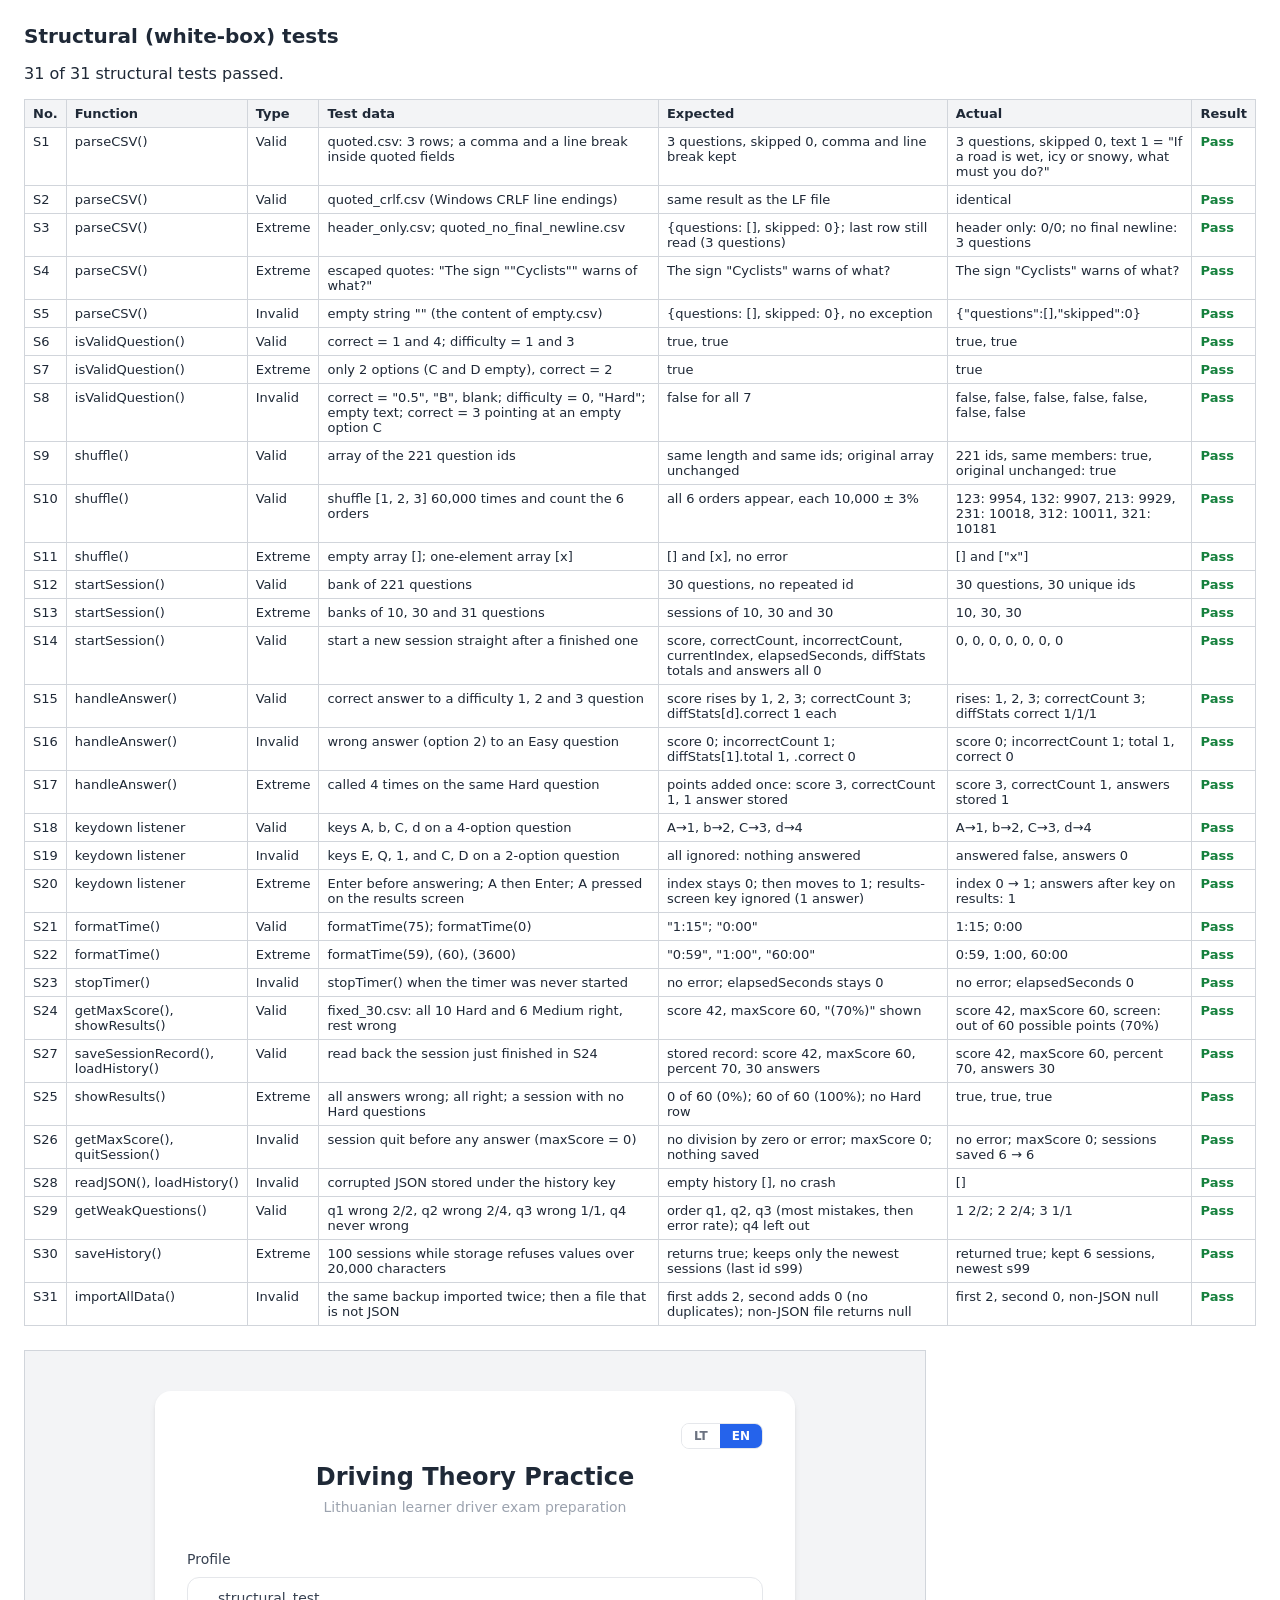
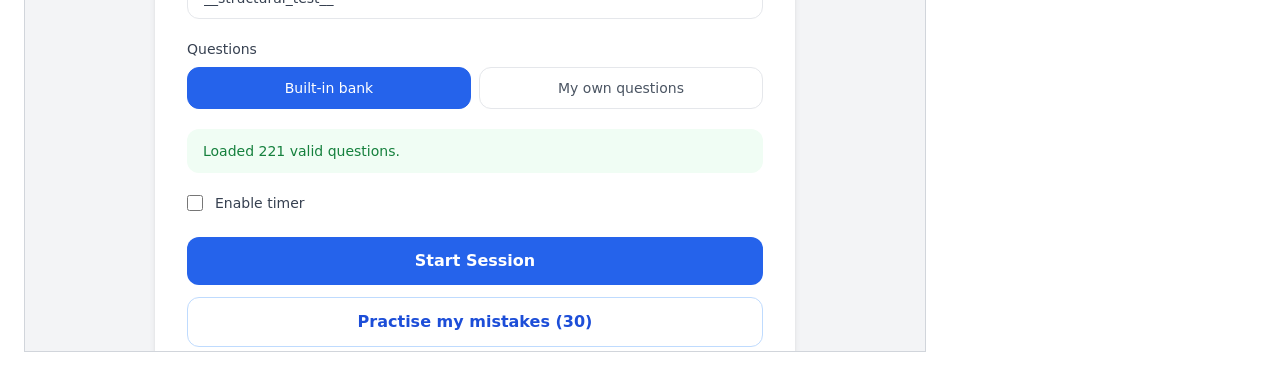
<file: tests/test.html>
<!DOCTYPE html>
<html lang="en">
<head>
    <meta charset="UTF-8">
    <title>Structural tests — Driving Theory Practice</title>
    <style>
        body { font-family: system-ui, sans-serif; margin: 24px; color: #1f2937; }
        h1 { font-size: 20px; }
        table { border-collapse: collapse; width: 100%; font-size: 13px; }
        th, td { border: 1px solid #d1d5db; padding: 6px 8px; text-align: left; vertical-align: top; }
        th { background: #f3f4f6; }
        .pass { color: #15803d; font-weight: 600; }
        .fail { color: #b91c1c; font-weight: 600; }
        iframe { width: 900px; height: 600px; border: 1px solid #d1d5db; margin-top: 24px; }
    </style>
</head>
<body>
    <h1>Structural (white-box) tests</h1>
    <p id="summary">Running…</p>
    <table>
        <thead>
            <tr><th>No.</th><th>Function</th><th>Type</th><th>Test data</th><th>Expected</th><th>Actual</th><th>Result</th></tr>
        </thead>
        <tbody id="rows"></tbody>
    </table>

    <!-- The real application is loaded in a frame, so the tests call the
         very functions the user runs, not copies of them -->
    <iframe id="app" src="../index.html"></iframe>

<script>
// ============================================================
// test.html — Structural (white-box) tests
// Each test calls one function of the application with valid,
// extreme or invalid data and compares the result with the
// expected outcome planned in Criterion C.
// ============================================================

const frame = document.getElementById("app");
const results = [];
const TEST_PROFILE = "__structural_test__";

// The app's state lives in global `let` variables, which are not
// properties of window. Evaluating code inside the frame's global
// scope is the only way to read and set them from outside.
function app(code) {
    return frame.contentWindow.eval(code);
}

function record(id, fn, type, data, expected, actual, pass) {
    results.push({ id, fn, type, data, expected, actual: String(actual), pass: !!pass });
}

async function readData(name) {
    const response = await fetch("data/" + name);
    return response.text();
}

// Puts a list of questions in place as the loaded bank and clears the
// state a previous test may have left behind
function useBank(list) {
    frame.contentWindow.__bank = list;
    app("questions = window.__bank; currentBank = BUILTIN_BANK; activeProfile = '" + TEST_PROFILE + "';");
    app("document.getElementById('timer-toggle').checked = false;");
}

function makeQuestion(id, difficulty, optionCount) {
    const options = ["A1", "B1", "C1", "D1"].slice(0, optionCount || 4);
    while (options.length < 4) options.push("");
    return { id: String(id), text: "Q" + id, options: options, correct: 1,
             difficulty: difficulty, explanation: "", picture: "" };
}

function pressKey(key) {
    const w = frame.contentWindow;
    w.document.dispatchEvent(new w.KeyboardEvent("keydown", { key: key, bubbles: true }));
}

function sameMembers(a, b) {
    return JSON.stringify(a.slice().sort()) === JSON.stringify(b.slice().sort());
}


async function runTests() {
    const w = frame.contentWindow;

    // The app loads its built-in bank on start-up; wait for that to finish
    // so it cannot replace the test questions half-way through a test
    for (let i = 0; i < 100 && app("questions.length") === 0; i++) {
        await new Promise(function (done) { setTimeout(done, 50); });
    }

    // Confirmation dialogs would stop an automated run, so they are answered "yes"
    w.confirm = function () { return true; };
    w.alert = function () {};
    w.localStorage.removeItem(app("historyKey('" + TEST_PROFILE + "')"));

    const quoted = await readData("quoted.csv");
    const quotedCrlf = await readData("quoted_crlf.csv");
    const quotedNoNewline = await readData("quoted_no_final_newline.csv");
    const headerOnly = await readData("header_only.csv");
    const fixed30 = app("parseCSV")(await readData("fixed_30.csv")).questions;
    const bankText = await (await fetch("../database/db.en.csv")).text();
    const bank = app("parseCSV")(bankText).questions;

    // ----- parseCSV() -----
    let r = app("parseCSV")(quoted);
    record("S1", "parseCSV()", "Valid", "quoted.csv: 3 rows; a comma and a line break inside quoted fields",
        "3 questions, skipped 0, comma and line break kept",
        r.questions.length + " questions, skipped " + r.skipped + ", text 1 = \"" + r.questions[0].text + "\"",
        r.questions.length === 3 && r.skipped === 0 &&
        r.questions[0].text.includes("wet, icy") && r.questions[1].text.includes("\n"));

    const crlf = app("parseCSV")(quotedCrlf);
    record("S2", "parseCSV()", "Valid", "quoted_crlf.csv (Windows CRLF line endings)",
        "same result as the LF file",
        JSON.stringify(crlf.questions) === JSON.stringify(r.questions) ? "identical" : "different",
        JSON.stringify(crlf.questions) === JSON.stringify(r.questions));

    const noNl = app("parseCSV")(quotedNoNewline);
    const ho = app("parseCSV")(headerOnly);
    record("S3", "parseCSV()", "Extreme", "header_only.csv; quoted_no_final_newline.csv",
        "{questions: [], skipped: 0}; last row still read (3 questions)",
        "header only: " + ho.questions.length + "/" + ho.skipped + "; no final newline: " + noNl.questions.length + " questions",
        ho.questions.length === 0 && ho.skipped === 0 && noNl.questions.length === 3);

    record("S4", "parseCSV()", "Extreme", "escaped quotes: \"The sign \"\"Cyclists\"\" warns of what?\"",
        "The sign \"Cyclists\" warns of what?",
        r.questions[2].text,
        r.questions[2].text === 'The sign "Cyclists" warns of what?');

    let threw = false, empty;
    try { empty = app("parseCSV")(""); } catch (e) { threw = true; }
    record("S5", "parseCSV()", "Invalid", "empty string \"\" (the content of empty.csv)",
        "{questions: [], skipped: 0}, no exception",
        threw ? "exception thrown" : JSON.stringify(empty),
        !threw && empty.questions.length === 0 && empty.skipped === 0);

    // ----- isValidQuestion() -----
    const valid = app("isValidQuestion");
    const base = function (changes) { return Object.assign(makeQuestion(1, 1), changes); };
    const validCases = [base({ correct: 1, difficulty: 1 }), base({ correct: 4, difficulty: 3 })];
    record("S6", "isValidQuestion()", "Valid", "correct = 1 and 4; difficulty = 1 and 3",
        "true, true", validCases.map(valid).join(", "), validCases.every(valid));

    const twoOptions = Object.assign(makeQuestion(2, 1, 2), { correct: 2 });
    record("S7", "isValidQuestion()", "Extreme", "only 2 options (C and D empty), correct = 2",
        "true", valid(twoOptions), valid(twoOptions) === true);

    const invalidCases = [
        base({ correct: parseInt("0.5") }), base({ correct: parseInt("B") }), base({ correct: NaN }),
        base({ difficulty: 0 }), base({ difficulty: parseInt("Hard") }), base({ text: "" }),
        Object.assign(makeQuestion(3, 1, 2), { correct: 3 })
    ];
    record("S8", "isValidQuestion()", "Invalid",
        "correct = \"0.5\", \"B\", blank; difficulty = 0, \"Hard\"; empty text; correct = 3 pointing at an empty option C",
        "false for all 7", invalidCases.map(valid).join(", "), invalidCases.every(function (q) { return valid(q) === false; }));

    // ----- shuffle() -----
    const shuffle = app("shuffle");
    const ids = bank.map(function (q) { return q.id; });
    const before = ids.slice();
    const shuffled = shuffle(ids);
    record("S9", "shuffle()", "Valid", "array of the 221 question ids",
        "same length and same ids; original array unchanged",
        shuffled.length + " ids, same members: " + sameMembers(shuffled, ids) + ", original unchanged: " + (JSON.stringify(ids) === JSON.stringify(before)),
        shuffled.length === 221 && sameMembers(shuffled, ids) && JSON.stringify(ids) === JSON.stringify(before));

    const counts = {};
    for (let i = 0; i < 60000; i++) {
        const key = shuffle([1, 2, 3]).join("");
        counts[key] = (counts[key] || 0) + 1;
    }
    const values = Object.values(counts);
    const minCount = Math.min.apply(null, values), maxCount = Math.max.apply(null, values);
    record("S10", "shuffle()", "Valid", "shuffle [1, 2, 3] 60,000 times and count the 6 orders",
        "all 6 orders appear, each 10,000 ± 3%",
        Object.keys(counts).sort().map(function (k) { return k + ": " + counts[k]; }).join(", "),
        values.length === 6 && minCount >= 9700 && maxCount <= 10300);

    const e1 = shuffle([]), e2 = shuffle(["x"]);
    record("S11", "shuffle()", "Extreme", "empty array []; one-element array [x]",
        "[] and [x], no error", JSON.stringify(e1) + " and " + JSON.stringify(e2),
        e1.length === 0 && e2.length === 1 && e2[0] === "x");

    // ----- startSession() -----
    useBank(bank);
    app("startSession('all')");
    const sessionIds = app("sessionQuestions.map(function (q) { return q.id; })");
    record("S12", "startSession()", "Valid", "bank of 221 questions",
        "30 questions, no repeated id",
        sessionIds.length + " questions, " + new Set(sessionIds).size + " unique ids",
        sessionIds.length === 30 && new Set(sessionIds).size === 30);

    const sizes = [10, 30, 31].map(function (n) {
        useBank(bank.slice(0, n));
        app("startSession('all')");
        return app("sessionQuestions.length");
    });
    record("S13", "startSession()", "Extreme", "banks of 10, 30 and 31 questions",
        "sessions of 10, 30 and 30", sizes.join(", "),
        sizes[0] === 10 && sizes[1] === 30 && sizes[2] === 30);

    useBank(fixed30);
    app("startSession('all')");
    for (let i = 0; i < 30; i++) {
        app("handleAnswer(sessionQuestions[currentIndex].correct); nextQuestion();");
    }
    app("startSession('all')");
    const reset = app("[score, correctCount, incorrectCount, currentIndex, elapsedSeconds, " +
                      "diffStats[1].total + diffStats[2].total + diffStats[3].total, sessionAnswers.length]");
    record("S14", "startSession()", "Valid", "start a new session straight after a finished one",
        "score, correctCount, incorrectCount, currentIndex, elapsedSeconds, diffStats totals and answers all 0",
        reset.join(", "), reset.every(function (v) { return v === 0; }));

    // ----- handleAnswer() -----
    // Three hand-made questions so the difficulty of each is known
    function threeQuestionSession() {
        useBank([makeQuestion(1, 1), makeQuestion(2, 2), makeQuestion(3, 3)]);
        app("startSession('all')");
        frame.contentWindow.__fixed = [makeQuestion(1, 1), makeQuestion(2, 2), makeQuestion(3, 3)];
        app("sessionQuestions = window.__fixed; currentIndex = 0; renderQuestion();");
    }
    threeQuestionSession();
    const steps = [];
    for (let i = 0; i < 3; i++) {
        const beforeScore = app("score");
        app("handleAnswer(1)");
        steps.push(app("score") - beforeScore);
        app("nextQuestion()");
    }
    const ds = app("[diffStats[1].correct, diffStats[2].correct, diffStats[3].correct, correctCount]");
    record("S15", "handleAnswer()", "Valid", "correct answer to a difficulty 1, 2 and 3 question",
        "score rises by 1, 2, 3; correctCount 3; diffStats[d].correct 1 each",
        "rises: " + steps.join(", ") + "; correctCount " + ds[3] + "; diffStats correct " + ds.slice(0, 3).join("/"),
        steps.join() === "1,2,3" && ds.join() === "1,1,1,3");

    threeQuestionSession();
    app("handleAnswer(2)");
    const wrong = app("[score, incorrectCount, diffStats[1].total, diffStats[1].correct]");
    record("S16", "handleAnswer()", "Invalid", "wrong answer (option 2) to an Easy question",
        "score 0; incorrectCount 1; diffStats[1].total 1, .correct 0",
        "score " + wrong[0] + "; incorrectCount " + wrong[1] + "; total " + wrong[2] + ", correct " + wrong[3],
        wrong.join() === "0,1,1,0");

    threeQuestionSession();
    app("currentIndex = 2; renderQuestion(); handleAnswer(1); handleAnswer(1); handleAnswer(1); handleAnswer(1);");
    const twice = app("[score, correctCount, sessionAnswers.length]");
    record("S17", "handleAnswer()", "Extreme", "called 4 times on the same Hard question",
        "points added once: score 3, correctCount 1, 1 answer stored",
        "score " + twice[0] + ", correctCount " + twice[1] + ", answers stored " + twice[2],
        twice.join() === "3,1,1");

    // ----- keydown listener -----
    const keyResults = [];
    ["A", "b", "C", "d"].forEach(function (key, i) {
        useBank([makeQuestion(1, 1)]);
        app("startSession('all')");
        pressKey(key);
        keyResults.push(key + "→" + app("sessionAnswers.length ? sessionAnswers[0].chosen : 'none'"));
    });
    record("S18", "keydown listener", "Valid", "keys A, b, C, d on a 4-option question",
        "A→1, b→2, C→3, d→4", keyResults.join(", "), keyResults.join() === "A→1,b→2,C→3,d→4");

    useBank([makeQuestion(1, 1, 2)]);
    app("startSession('all')");
    ["E", "Q", "C", "D", "1"].forEach(pressKey);
    const ignored = app("[answered, sessionAnswers.length]");
    record("S19", "keydown listener", "Invalid", "keys E, Q, 1, and C, D on a 2-option question",
        "all ignored: nothing answered", "answered " + ignored[0] + ", answers " + ignored[1],
        ignored[0] === false && ignored[1] === 0);

    useBank([makeQuestion(1, 1), makeQuestion(2, 1)]);
    app("startSession('all')");
    pressKey("Enter");
    const afterEarlyEnter = app("currentIndex");
    pressKey("a");
    pressKey("Enter");
    const afterAnswerEnter = app("currentIndex");
    app("showScreen('results')");
    pressKey("a");
    const onResults = app("sessionAnswers.length");
    record("S20", "keydown listener", "Extreme", "Enter before answering; A then Enter; A pressed on the results screen",
        "index stays 0; then moves to 1; results-screen key ignored (1 answer)",
        "index " + afterEarlyEnter + " → " + afterAnswerEnter + "; answers after key on results: " + onResults,
        afterEarlyEnter === 0 && afterAnswerEnter === 1 && onResults === 1);

    // ----- Timer functions -----
    const formatTime = app("formatTime");
    record("S21", "formatTime()", "Valid", "formatTime(75); formatTime(0)", "\"1:15\"; \"0:00\"",
        formatTime(75) + "; " + formatTime(0), formatTime(75) === "1:15" && formatTime(0) === "0:00");
    const ext = [59, 60, 3600].map(formatTime);
    record("S22", "formatTime()", "Extreme", "formatTime(59), (60), (3600)", "\"0:59\", \"1:00\", \"60:00\"",
        ext.join(", "), ext.join() === "0:59,1:00,60:00");
    threw = false;
    try { app("startTime = null; timerInterval = null; elapsedSeconds = 0; stopTimer();"); } catch (e) { threw = true; }
    const elapsed = app("elapsedSeconds");
    record("S23", "stopTimer()", "Invalid", "stopTimer() when the timer was never started",
        "no error; elapsedSeconds stays 0", (threw ? "error" : "no error") + "; elapsedSeconds " + elapsed,
        !threw && elapsed === 0);

    // ----- Results functions -----
    // Planned answers on fixed_30.csv: every Hard and 6 Medium questions right,
    // everything else wrong -> 10 x 3 + 6 x 2 = 42 out of 60
    useBank(fixed30);
    app("startSession('all')");
    let mediumRight = 0;
    for (let i = 0; i < 30; i++) {
        const q = app("sessionQuestions[currentIndex]");
        let answerRight = q.difficulty === 3 || (q.difficulty === 2 && mediumRight < 6);
        if (q.difficulty === 2 && answerRight) mediumRight++;
        app("handleAnswer(" + (answerRight ? q.correct : (q.correct % 4) + 1) + "); nextQuestion();");
    }
    const resultText = app("document.getElementById('results-content').textContent");
    const res = app("[score, getMaxScore()]");
    record("S24", "getMaxScore(), showResults()", "Valid", "fixed_30.csv: all 10 Hard and 6 Medium right, rest wrong",
        "score 42, maxScore 60, \"(70%)\" shown",
        "score " + res[0] + ", maxScore " + res[1] + ", screen: " + (resultText.match(/out of[^)]*\)/) || ["?"])[0],
        res.join() === "42,60" && resultText.includes("out of 60 possible points (70%)"));

    // Read back straight away, before later tests add more sessions
    const stored = app("loadHistory(activeProfile)");
    const last = stored[stored.length - 1];
    record("S27", "saveSessionRecord(), loadHistory()", "Valid", "read back the session just finished in S24",
        "stored record: score 42, maxScore 60, percent 70, 30 answers",
        "score " + last.score + ", maxScore " + last.maxScore + ", percent " + last.percent + ", answers " + last.answers.length,
        last.score === 42 && last.maxScore === 60 && last.percent === 70 && last.answers.length === 30);

    function playAll(rightFn) {
        app("startSession('all')");
        for (let i = 0; i < app("sessionQuestions.length"); i++) {
            const q = app("sessionQuestions[currentIndex]");
            app("handleAnswer(" + (rightFn(q) ? q.correct : (q.correct % 4) + 1) + "); nextQuestion();");
        }
        return app("document.getElementById('results-content').textContent");
    }
    useBank(fixed30);
    const allWrong = playAll(function () { return false; });
    const allRight = playAll(function () { return true; });
    useBank(fixed30.filter(function (q) { return q.difficulty !== 3; }));
    const noHard = playAll(function () { return true; });
    record("S25", "showResults()", "Extreme", "all answers wrong; all right; a session with no Hard questions",
        "0 of 60 (0%); 60 of 60 (100%); no Hard row",
        [allWrong.includes("out of 60 possible points (0%)"), allRight.includes("out of 60 possible points (100%)"),
         !noHard.includes("Hard")].join(", "),
        allWrong.includes("out of 60 possible points (0%)") && allRight.includes("out of 60 possible points (100%)") &&
        !noHard.includes("Hard"));

    useBank(fixed30);
    const savedBefore = app("loadHistory(activeProfile).length");
    threw = false;
    try { app("startSession('all'); quitSession();"); } catch (e) { threw = true; }
    const quit = app("[getMaxScore(), loadHistory(activeProfile).length]");
    record("S26", "getMaxScore(), quitSession()", "Invalid", "session quit before any answer (maxScore = 0)",
        "no division by zero or error; maxScore 0; nothing saved",
        (threw ? "error" : "no error") + "; maxScore " + quit[0] + "; sessions saved " + savedBefore + " → " + quit[1],
        !threw && quit[0] === 0 && quit[1] === savedBefore);

    // ----- Storage functions -----
    w.localStorage.setItem(app("historyKey(activeProfile)"), "{broken json");
    threw = false;
    let corrupted;
    try { corrupted = app("loadHistory(activeProfile)"); } catch (e) { threw = true; }
    record("S28", "readJSON(), loadHistory()", "Invalid", "corrupted JSON stored under the history key",
        "empty history [], no crash", threw ? "error" : JSON.stringify(corrupted), !threw && corrupted.length === 0);

    // Hand-made history: q1 wrong 2 of 2, q2 wrong 2 of 4, q3 wrong 1 of 1, q4 never wrong
    function answer(qid, ok) { return { qid: qid, chosen: 1, correct: ok ? 1 : 2, difficulty: 1, ok: ok }; }
    frame.contentWindow.__history = [
        { id: "a", date: "2026-01-01", percent: 50, bank: "builtin",
          answers: [answer("2", false), answer("2", true), answer("1", false), answer("4", true)] },
        { id: "b", date: "2026-01-02", percent: 50, bank: "builtin",
          answers: [answer("2", false), answer("2", true), answer("1", false), answer("3", false)] }
    ];
    const weak = app("getWeakQuestions(window.__history, 'builtin').map(function (s) { return s.qid + ' ' + s.wrong + '/' + s.seen; })");
    record("S29", "getWeakQuestions()", "Valid", "q1 wrong 2/2, q2 wrong 2/4, q3 wrong 1/1, q4 never wrong",
        "order q1, q2, q3 (most mistakes, then error rate); q4 left out",
        weak.join("; "), weak.join() === "1 2/2,2 2/4,3 1/1");

    // Storage quota: make the browser refuse any value over 20,000 characters
    const proto = w.Storage.prototype;
    const realSetItem = proto.setItem;
    proto.setItem = function (k, v) {
        if (String(v).length > 20000) throw new w.DOMException("full", "QuotaExceededError");
        return realSetItem.call(this, k, v);
    };
    frame.contentWindow.__big = Array.from({ length: 100 }, function (_, i) {
        return { id: "s" + i, date: "2026-01-01", percent: 0, answers: new Array(30).fill(answer("1", false)) };
    });
    const ok = app("saveHistory(activeProfile, window.__big)");
    proto.setItem = realSetItem;
    const kept = app("loadHistory(activeProfile)");
    record("S30", "saveHistory()", "Extreme", "100 sessions while storage refuses values over 20,000 characters",
        "returns true; keeps only the newest sessions (last id s99)",
        "returned " + ok + "; kept " + kept.length + " sessions, newest " + kept[kept.length - 1].id,
        ok === true && kept.length < 100 && kept[kept.length - 1].id === "s99");

    const backup = JSON.stringify({ app: "driving-theory-practice", version: 1, profiles: {
        "__import_test__": [{ id: "x1", date: "2026-01-01", percent: 10, answers: [] },
                            { id: "x2", date: "2026-01-02", percent: 20, answers: [] }] } });
    const first = app("importAllData")(backup);
    const second = app("importAllData")(backup);
    const notOurs = app("importAllData")("hello");
    record("S31", "importAllData()", "Invalid", "the same backup imported twice; then a file that is not JSON",
        "first adds 2, second adds 0 (no duplicates); non-JSON file returns null",
        "first " + first.added + ", second " + second.added + ", non-JSON " + notOurs,
        first.added === 2 && second.added === 0 && notOurs === null);

    // Leave nothing behind in the browser
    w.localStorage.removeItem(app("historyKey('" + TEST_PROFILE + "')"));
    w.localStorage.removeItem(app("historyKey('__import_test__')"));
    app("showScreen('load')");
}

function showResults() {
    const passed = results.filter(function (r) { return r.pass; }).length;
    document.getElementById("summary").textContent = passed + " of " + results.length + " structural tests passed.";
    document.getElementById("rows").innerHTML = results.map(function (r) {
        const cells = [r.id, r.fn, r.type, r.data, r.expected, r.actual];
        return "<tr>" + cells.map(function (c) {
            const td = document.createElement("td");
            td.textContent = c;
            return td.outerHTML;
        }).join("") + '<td class="' + (r.pass ? "pass" : "fail") + '">' + (r.pass ? "Pass" : "Fail") + "</td></tr>";
    }).join("");
    window.testResults = results;   // read by tests/run_tests.js
    window.testsFinished = true;
}

frame.addEventListener("load", function () {
    runTests().catch(function (e) {
        record("ERR", "test runner", "-", "-", "no error", e.message, false);
    }).finally(showResults);
});
</script>
</body>
</html>
</file>
